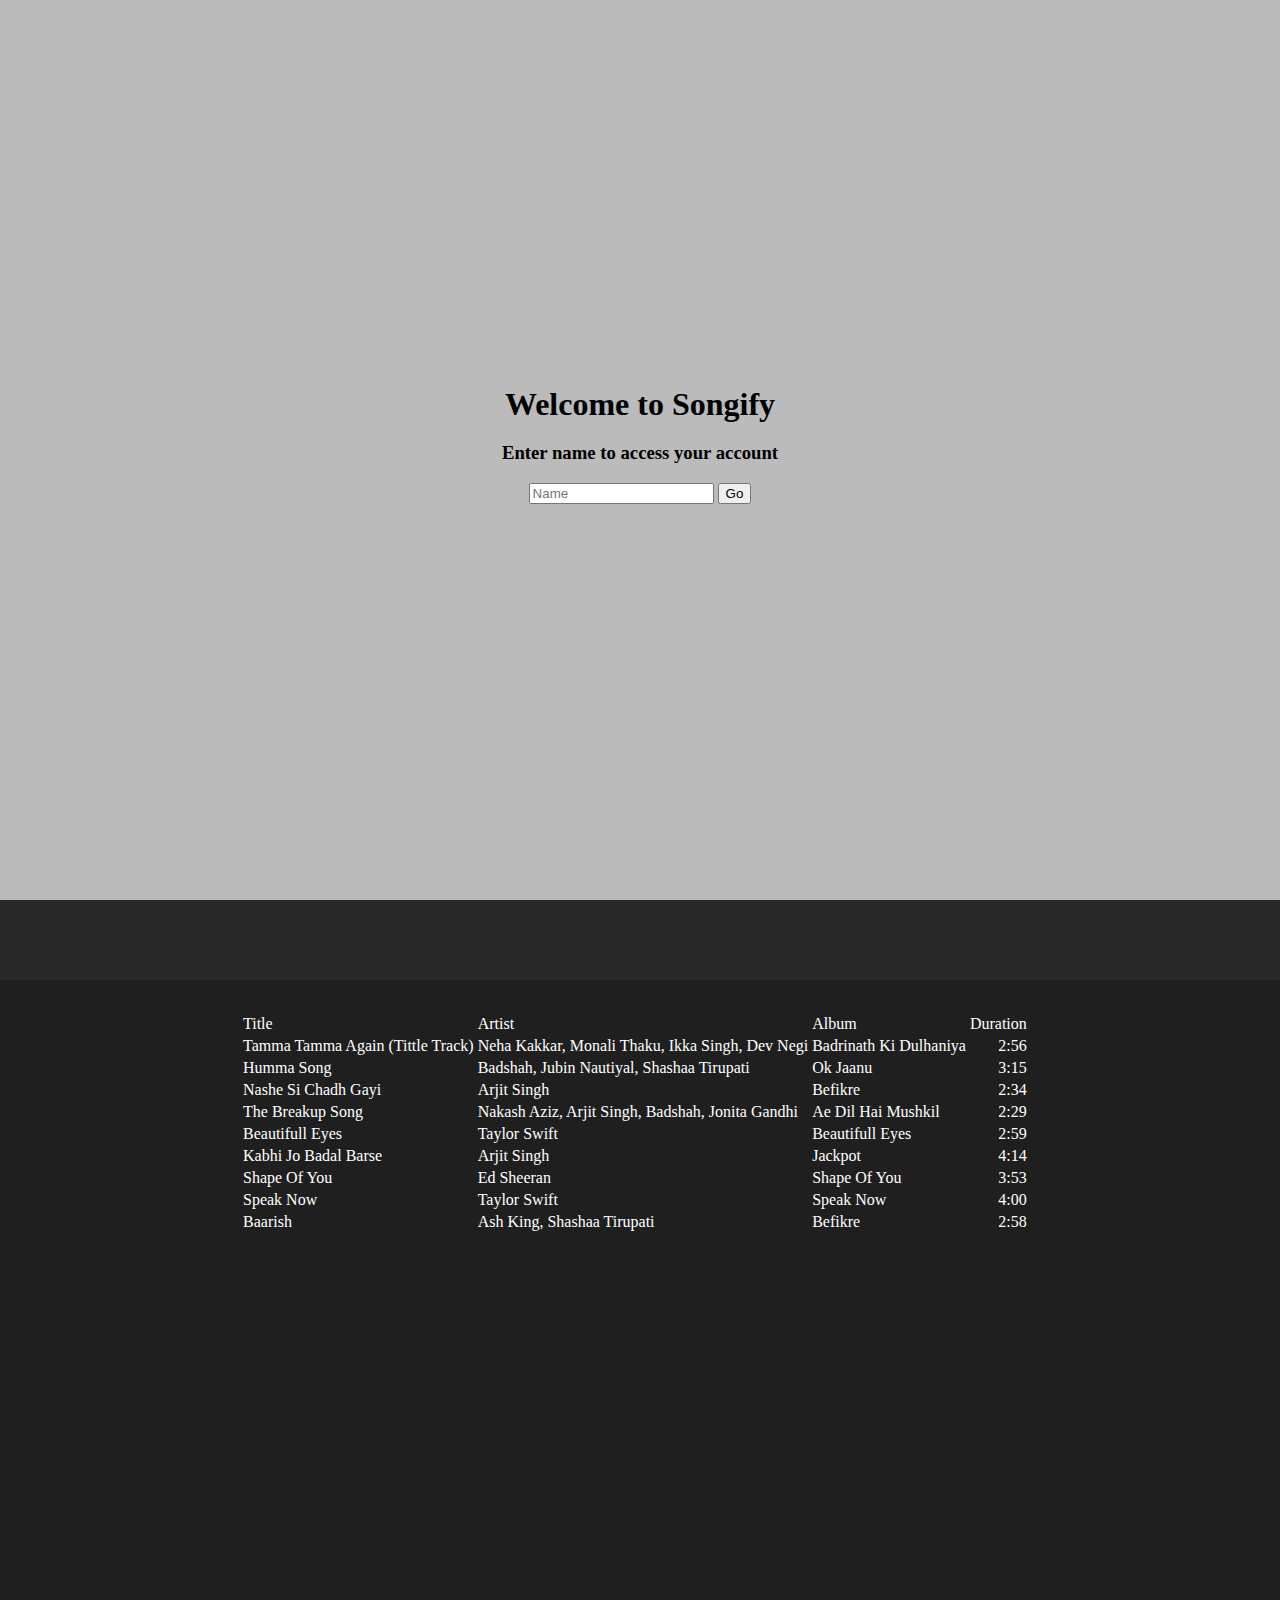
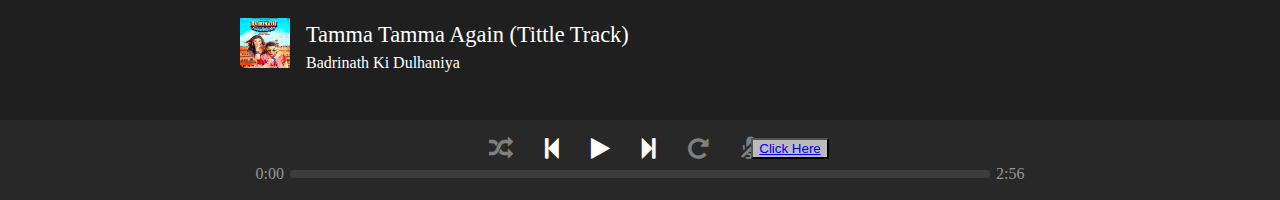
<file: index.html>
<!DOCTYPE html>
<html lang="en">

<head>
    <meta charset="UTF-8">
    <title> virtual drum kit with audio effects</title>
    <link rel="stylesheet" type="text/css" href="font-awesome.css">
    <link rel="stylesheet" type="text/css" href="https://cdn.datatables.net/1.10.15/css/jquery.dataTables.min.css">
    <link rel="stylesheet" type="text/css" href="main.css">
</head>

<body>
    <div class="wrapper">
        <section class="welcome-screen ">
            <h1> Welcome to Songify </h1>
            <h3> Enter name to access your account </h3>
            <div class="input-wrapper">
                <input type="text" placeholder="Name" id="name-input">
                <button> Go </button>
                <div class="wrong" ></div>
         </div>
        </section>
        <div  class="main ">
            <header>

                <div class="right floated user-name"> </div>
            </header>
            <section class="content">
                <audio src="song1.mp3"></audio>
          <table id="songs">
                <thead class="list-headers">
              <tr>

                  <td> Title </td>
                  <td> Artist </td>
                  <td> Album </td>
                  <td> Duration </td>
              </tr>
        </thead>
        <!-- <div class="song-list"> -->
             <tbody>

                <tr class="song" id="song1">
                  <td  class="song-name"></td>
                 <td class="song-artist"></td>
                <td class="song-album"></td>
                <td class="song-length"></td>
              </tr>
              <tr class="song" id="song2">
                    <td  class="song-name"></td>
                    <td class="song-artist"></td>
                   <td class="song-album"></td>
                   <td class="song-length"></td>
                </tr>
                <tr class="song" id="song3">
                      <td  class="song-name"></td>
                      <td class="song-artist"></td>
                     <td class="song-album"></td>
                     <td class="song-length"></td>
                   </tr>

                  <tr class="song" id="song4">
                        <td  class="song-name"></td>
                        <td class="song-artist"></td>
                       <td class="song-album"></td>
                       <td class="song-length"></td>

                </tr>
                      <tr class="song" id="song5">
                              <td  class="song-name"></td>
                             <td class="song-artist"></td>
                            <td class="song-album"></td>
                            <td class="song-length"></td>
                        </tr>
                      <tr class="song" id="song6">
                            <td  class="song-name"></td>
                           <td class="song-artist"></td>
                          <td class="song-album"></td>
                          <td class="song-length"></td>
                    </tr>
                    <tr class="song" id="song7">
                          <td  class="song-name"></td>
                         <td class="song-artist"></td>
                        <td class="song-album"></td>
                        <td class="song-length"></td>
                  </tr>
                  <tr class="song" id="song8">
                          <td  class="song-name"></td>
                         <td class="song-artist"></td>
                        <td class="song-album"></td>
                        <td class="song-length"></td>
                  </tr>
                  <tr class="song" id="song9">
                        <td  class="song-name"></td>
                       <td class="song-artist"></td>
                      <td class="song-album"></td>
                      <td class="song-length"></td>
                </tr>
                <!-- <tr class="song" id="song10">
                    <td  class="song-name"></td>
                     <td class="song-artist"></td>
                    <td class="song-album"></td>
                    <td class="song-length"></td>
              </tr> -->
                <!-- </div> -->
              </tbody>
              </table>
                  <div class="current-song-wrapper">
                      <img class="current-song-image">
                      <div>
                      <p class="current-song-name"</p>
                      <p class="current-song-album"</p>
                	</div>
                  </div>
            </section>
            <footer>
                <div class="controls">
                    <div class="player-buttons">
                        <i class="fa fa-random clickable disabled" aria-hidden="true"></i>
                        <i class="fa fa-step-backward back-icon clickable" aria-hidden="true"></i>
                        <i class="fa fa-play clickable play-icon" aria-hidden="true"></i>
                         <i class="fa fa-step-forward next-icon clickable" aria-hidden="true"></i>
                         <i class="fa fa-repeat disabled clickable" aria-hidden="true"></i>
                         <i class="fa fa-microphone-slash clickable disabled" aria-hidden="true"></i>
                         <button class= "move"> <a href ="starter.html"> Click Here </a> </button>


                  </div>
                    <div class="progress-wrapper">
                        <span class="time-elapsed"> </span>
                        <div class="player-progress">
                            <div class="progress-filled"> </div>
                        </div>
                        <span class="song-duration"></span>
                    </div>
                </div>

            </footer>
        </div>
    </div>
    <script src="jquery.js"></script>
    <script src="https://cdn.datatables.net/1.10.15/js/jquery.dataTables.min.js"></script>
    <script src="main.js">
    </script>
    </body>
</html>
</file>
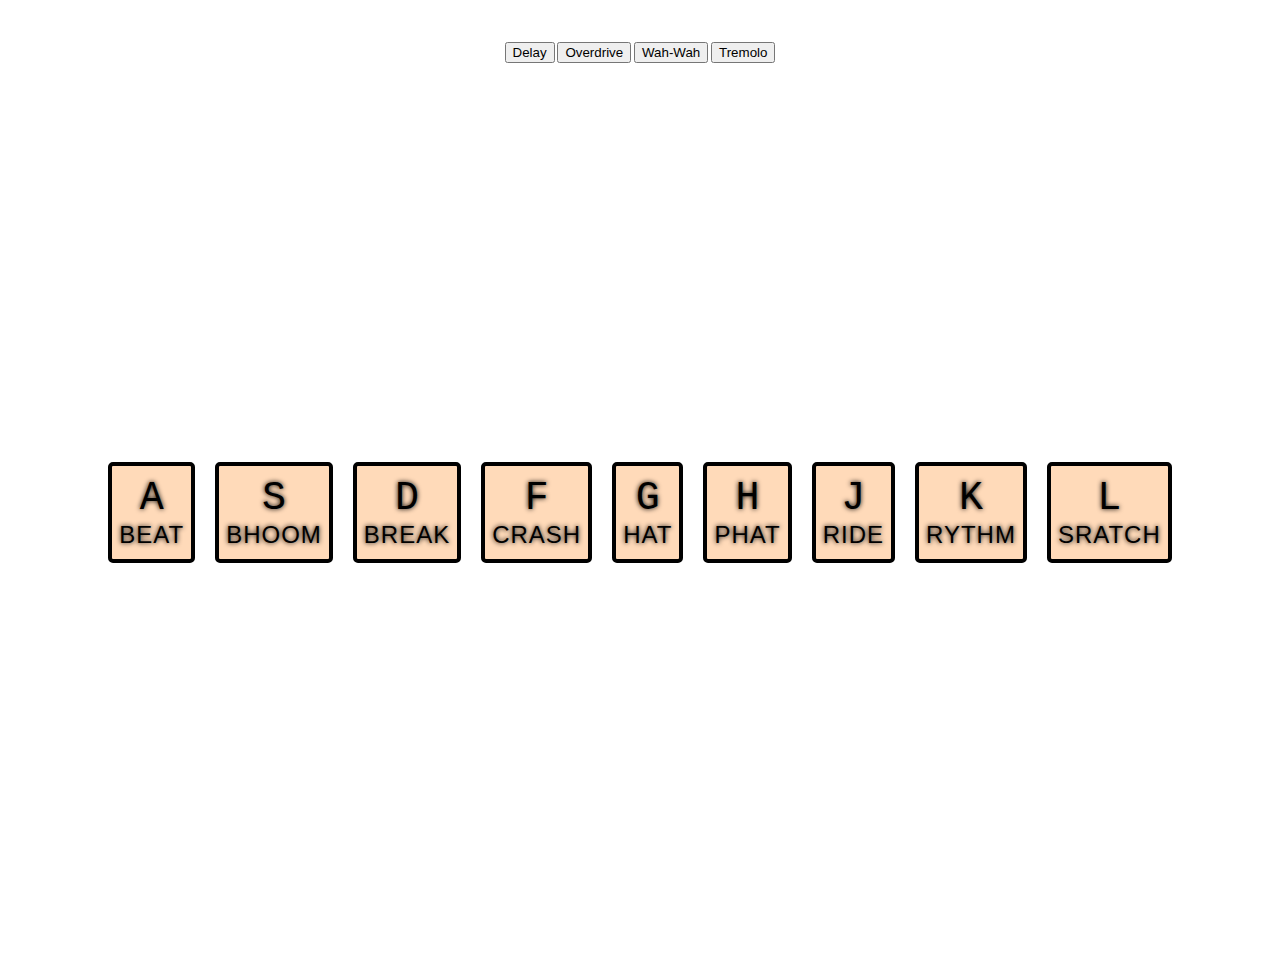
<file: starter.html>
<!DOCTYPE html>
<html lang="en">
<head>
  <meta charset="UTF-8">
  <title>Virtual Drum Kit With Audio Effects</title>
  <link rel="stylesheet" href="style.css">
</head>
<body>
  <div class="buttons">

  <h2>Each of these buttons plays the same wav while you hold it down. The first one does not have a tuna filter</h2>

  <button id="delay">Delay</button>
                  <!-- <button id="">Phaser</button> -->

  <button id="overdrive">Overdrive</button>

  <button id="wahwah">Wah-Wah</button>
                  <!-- <button id="phaser">Phaser</button> -->

  <button id="tremolo">Tremolo</button>

  </div>



  <div class="keys">
    <div data-key="65" class="key">
      <kbd>A</kbd>
      <span class="sound">Beat</span>
    </div>
    <div data-key="83" class="key">
      <kbd>S</kbd>
      <span class="sound">Bhoom</span>
    </div>
    <div data-key="68" class="key">
      <kbd>D</kbd>
      <span class="sound">Break</span>
    </div>
    <div data-key="70" class="key">
      <kbd>F</kbd>
      <span class="sound">Crash</span>
    </div>
    <div data-key="71" class="key">
      <kbd>G</kbd>
      <span class="sound">Hat</span>
    </div>
    <div data-key="72" class="key">
      <kbd>H</kbd>
      <span class="sound">Phat</span>
    </div>
    <div data-key="74" class="key">
      <kbd>J</kbd>
      <span class="sound">Ride</span>
    </div>
    <div data-key="75" class="key">
      <kbd>K</kbd>
      <span class="sound">Rythm</span>
    </div>
    <div data-key="76" class="key">
      <kbd>L</kbd>
      <span class="sound">Sratch</span>
    </div>
  </div>


  <audio data-key="65" src="sounds/Beat.mp3"></audio>
  <audio data-key="83" src="sounds/Bhoom.mp3"></audio>
  <audio data-key="68" src="sounds/Break.mp3"></audio>
  <audio data-key="70" src="sounds/Crash.mp3"></audio>
  <audio data-key="71" src="sounds/Hat.mp3"></audio>
  <audio data-key="72" src="sounds/Phat.mp3"></audio>
  <audio data-key="74" src="sounds/Ride.mp3"></audio>
  <audio data-key="75" src="sounds/Rythm.mp3"></audio>
  <audio data-key="76" src="sounds/Sratch.mp3"></audio>

<script>
  function removeTransition(e) {
    if (e.propertyName !== 'transform') return;
    e.target.classList.remove('playing');
  }
  function playSound(e) {
    var audio = document.querySelector(`audio[data-key="${e.keyCode}"]`);
    var key = document.querySelector(`div[data-key="${e.keyCode}"]`);
    if (!audio) return;
    key.classList.add('playing');
    audio.currentTime = 0; // remind to start
    audio.play();
  }
  var keys = Array.from(document.querySelectorAll('.key'));
  keys.forEach(key => key.addEventListener('transitionend', removeTransition)); // after end of transition remove the tramsition
  window.addEventListener('keydown', playSound);




</script>
<script src="jquery.js"></script>
<script src="tuna-min.js"></script>
<script src="sound.js"></script>


</body>
</html>
</file>
<file: main.css>
*,
*:after,
*:before {
    box-sizing: border-box;
}

html,
body {
    height: 100%;
    width: 100%;
    border: 0;
    margin: 0;
    font-size: 16px;
}

h1 {
    border: 0;
    margin: 0;
}

.wrapper {
    height: 100%;
    width: 100%;
    background-color: #BBB;
}

.welcome-screen {
    height: 100%;
    width: 100%;
    display: flex;
    flex-direction: column;
    justify-content: center;
    align-items: center;
}

.main {
    width: 100%;
    height: 100%;
    display: flex;
    flex-direction: column;
    color: white;
    background-color: #1f1f1f;

}

.main header {
    height: 80px;
    background-color: #282828;
    padding: 1rem;
    color: #FFF;
}

.main .content {
    flex:1;
    background-color: #1f1f1f;
}

.main footer {
    height: 80px;
    background-color: #282828;
    padding-top: 1rem;
}

.player-buttons {
    display:flex;
    font-size: 1.5rem;
    justify-content: center;
    align-items: center;
}

.hidden {
    display: none;
}

.right.floated {
    float: right;
}

.clickable {
    cursor: pointer;

}

.error {
    border: 2px solid red;
}

.progress-wrapper {
    margin-top: 0.3rem;
    display: flex;
    justify-content: center;
    align-items: center;
}

.progress-wrapper span {
    color: #959595;
}

.player-progress {
    height: 8px;
    width: 700px;
    background-color: #3d3d3d;
    border-radius: 4px;
    margin-right: 6px;
    margin-left: 6px;
}

.progress-filled {
    background-color: #959595;
    height: 8px;
    border-radius: 4px;
    width: 0;

}

.main .content {
    width: 800px;
    margin: 2rem auto;
}

.list-headers {
    padding-bottom: 0.5rem;
    border-bottom: 1px solid rgba(255,255,255,0.5);
}

.list-headers > div {
    width: 150px;
    display: inline-block;
}

.list-headers > div:first-child {
    width: 330px;
}

.list-headers > div:last-child {
    text-align: right;
}

.song-list .song {
    padding-top: 0.5rem;
    padding-bottom: 0.5rem;
    border-bottom: 1px solid rgba(255,255,255,0.5);
    min-height: 30px;
    cursor: pointer;
}

.song > span {
    display: inline-block;
    width: 150px;
    overflow: hidden;
    height: 1rem;
}
.song > span:first-child {
    width: 330px;
}

.song .song-duration {
    text-align: right;
}

.song-list .song:hover {
    background-color: #282828;
}


.song-length {
    text-align: right;
}
.content {
    position: relative;
}
.current-song-wrapper {
    position: absolute;
    bottom: 0;
    display: flex;
}

.current-song-image {
    height: 50px;
    width: 50px;
    margin-right: 1rem;
}

.current-song-name {
    font-size: 1.4rem;
    margin-top: 4px;
    margin-bottom: 0;

}

.current-song-album {
    margin-top: 0.4rem;
}

/*DataTables overrides*/
table.dataTable tbody tr {
    background-color: initial;
}
#songs_info {
    display: none;
}

#songs_filter {
    color: transparent;
}
#songs_filter input {
    width: 400px;
    margin-bottom: 1rem;
    font-size: 16px;
    border-radius: 10px;
}
.player-buttons .fa {
  margin-right: 2rem;// rem= root element
}
.fa.disabled {
  color: gray;
}
.wrong{
  margin-top: 10px;
  font-family: sans-serif;
  justify-content: center;
  align-items: center;

}
.move{
  position: absolute;
  margin-left: 300px;
  background-color: #BBB;
  color: white;
  text-decoration: none;
}
@media(max-width:1200px)
{
  .content
  {
    width:100% !important;
  }
}
.error{
margin-left: 100px;

}
</file>
<file: style.css>
html {
  font-size: 10px;
  background: url("http://cdn.mos.musicradar.com/images/Tutorial%20images/Drums/drum-kit-hacks/drum-kit-hack-main-1200-80.jpg") bottom center;
  background-size: cover;
}
body,html {
  margin: 0;
  padding: 0;
  font-family: sans-serif;
}

.keys {
  display: flex;
  flex: 1;
  min-height: 100vh;
  align-items: center;
  justify-content: center;
}

.key {
  border: .4rem solid black;
  border-radius: .5rem;
  margin: 1rem;
  font-size: 1.5rem;
  padding: 1rem .7rem;
  transition: all .09s ease; // kitni der tk rkhna h effect n except of using set timeout we can use by css
  width: 10rem;
  text-align: center;
  /*color: white;*/
  color: #000000;
  /*background: rgba(0,0,0,0.4);*/
  background-color: #ffdab9;
  text-shadow: 0 0 .5rem black;
}

.playing {
  transform: scale(1.1); // kitni length tk upr aata h
  border-color: #ffc600;
  box-shadow: 0 0 1rem #ffc600;
}

kbd {
  display: block;
  font-size: 40px;
}

.sound {
  font-size: 2.4rem;
  text-transform: uppercase;
  letter-spacing: .1rem;
  color: #000000;
}
@media(max-width:1200px)
{
  html
  {
    width:150% !important;
  }
}
.buttons{
  text-align:center

}
.changecolor{
  border: 2px solid red;
}
h2{
  color:white;
}
</file>
